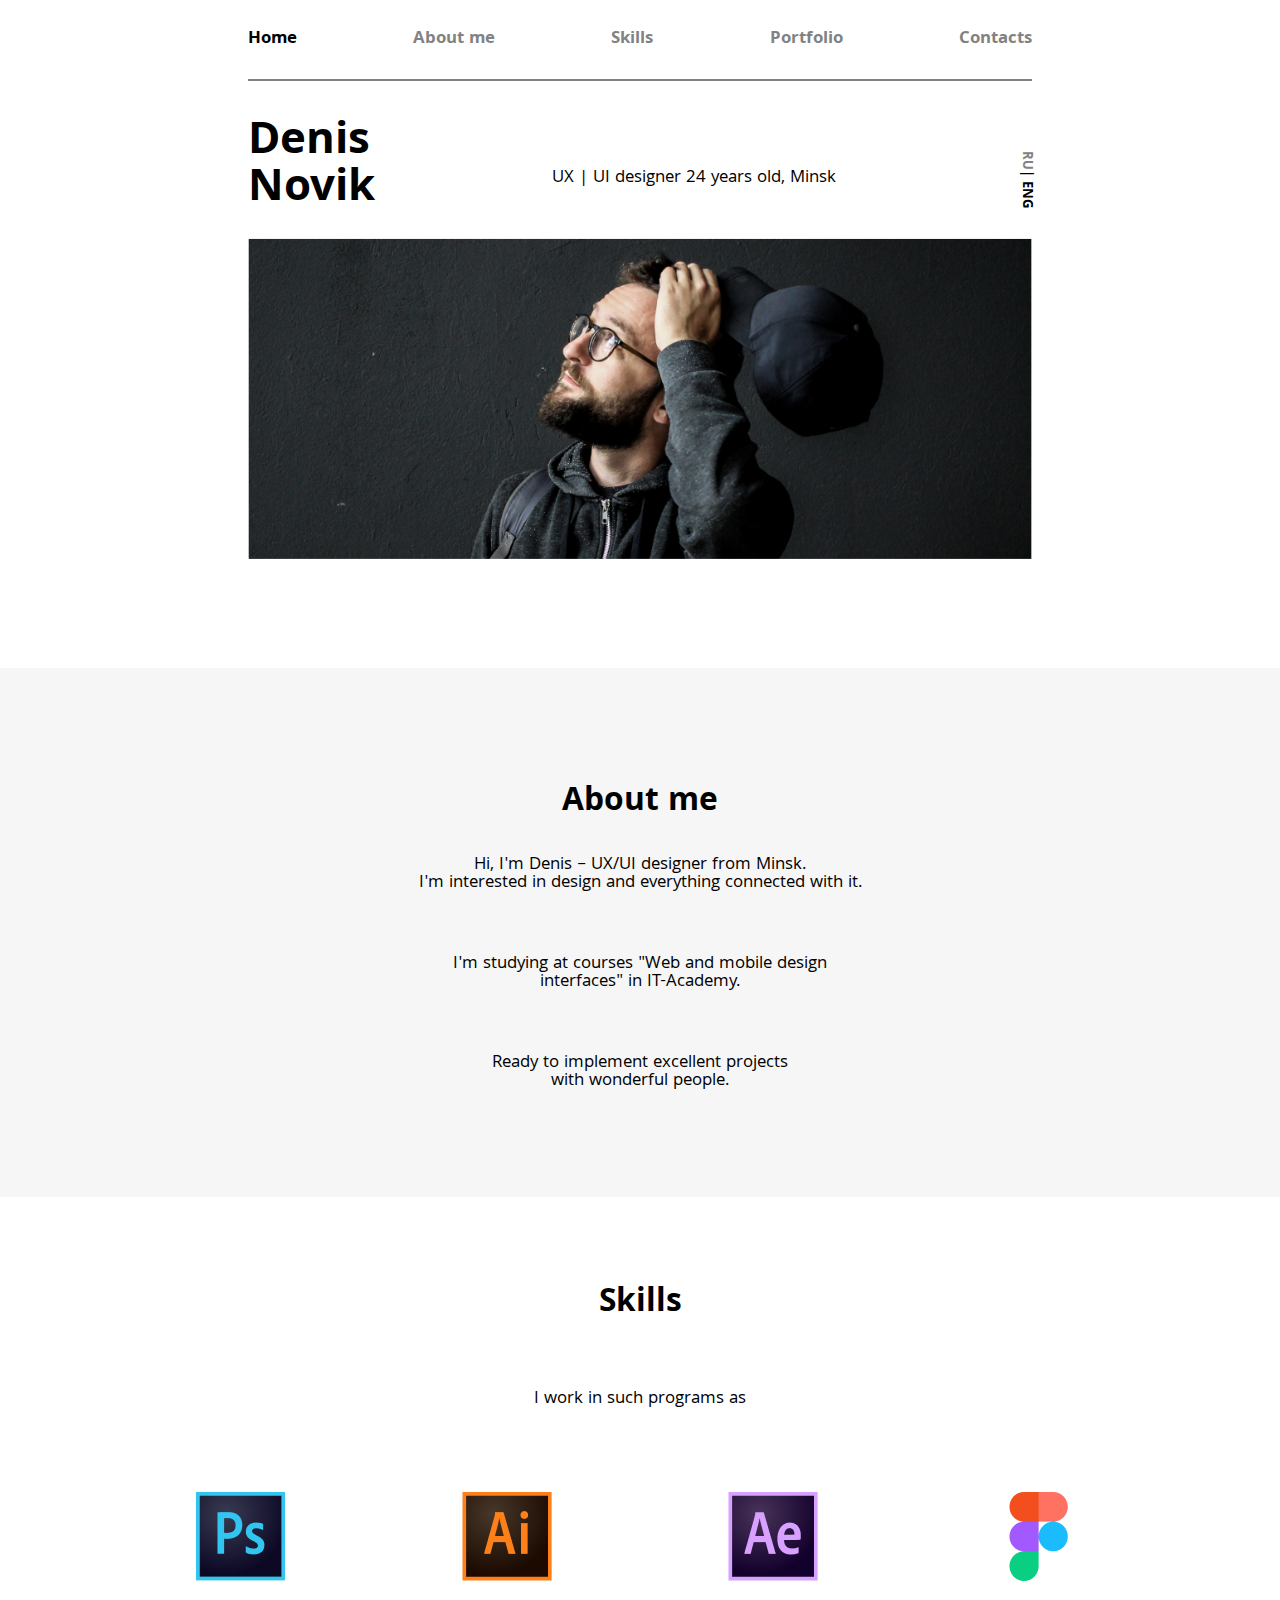
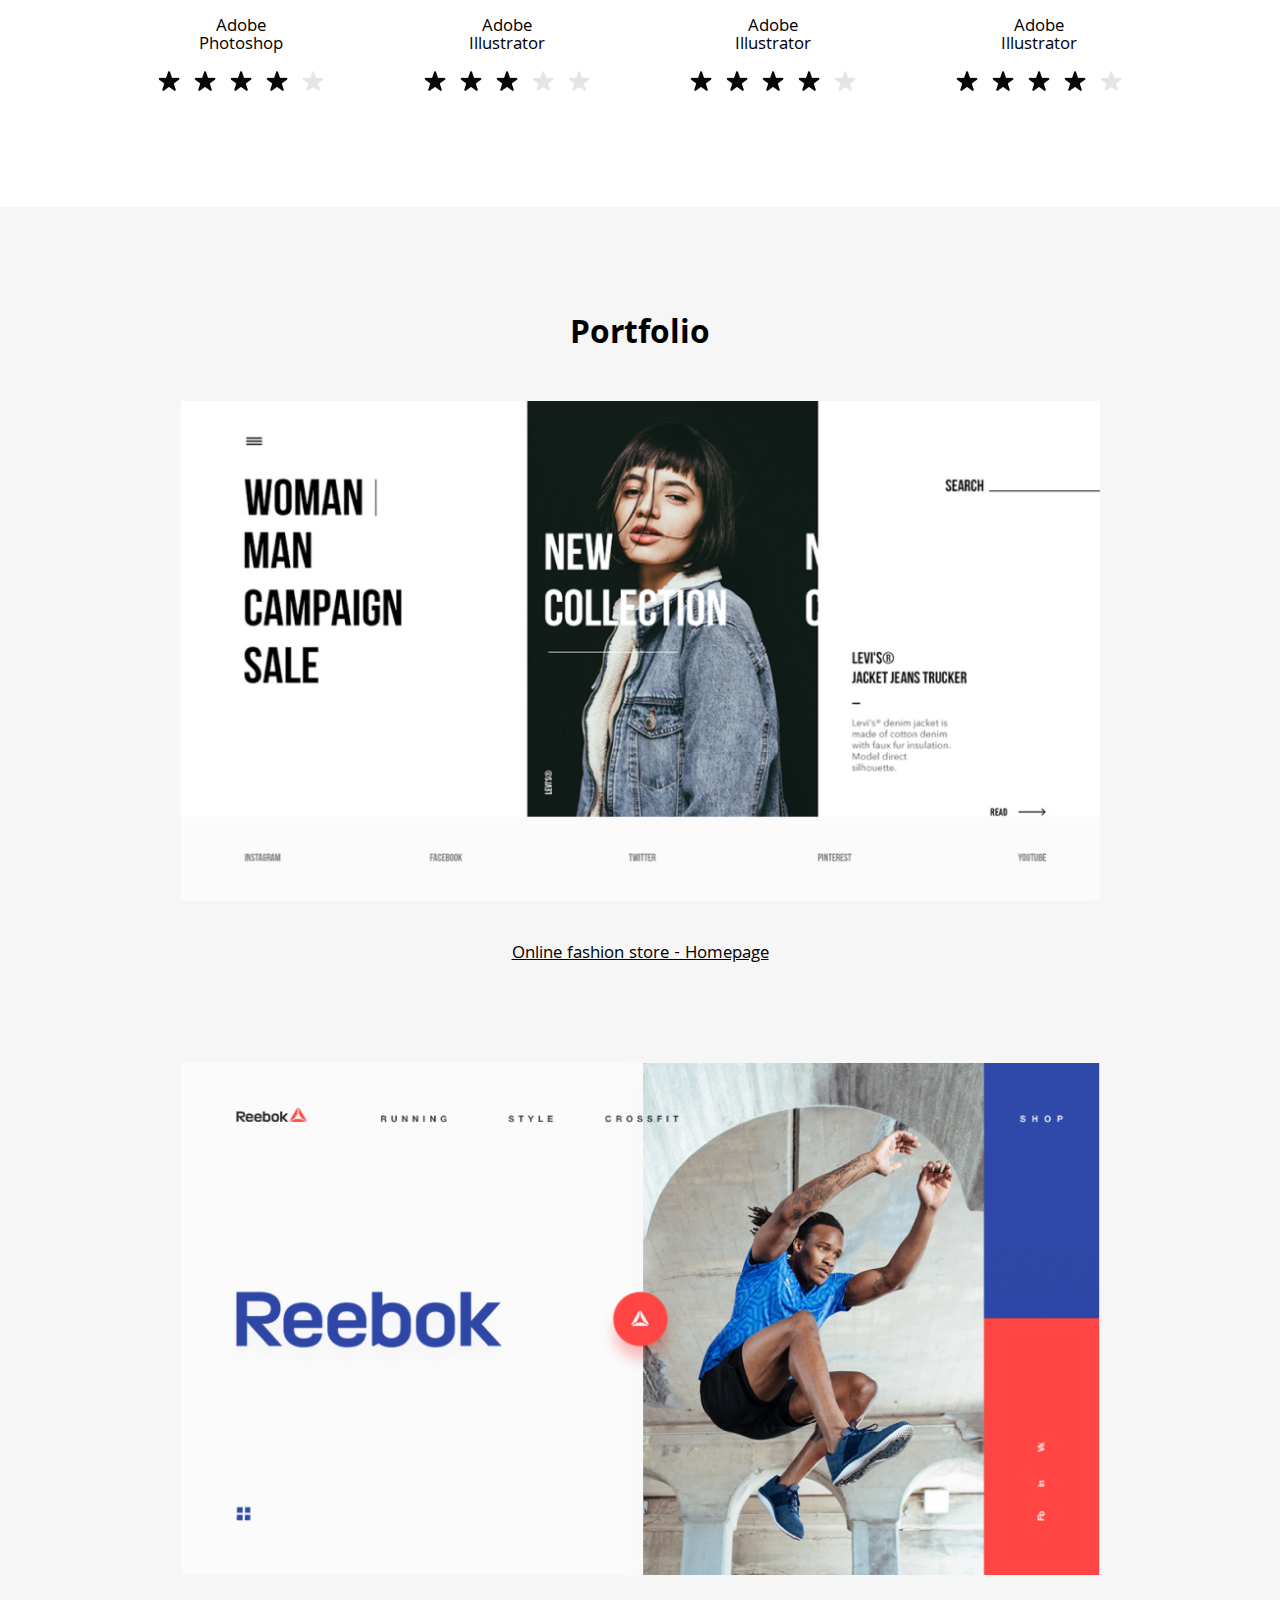
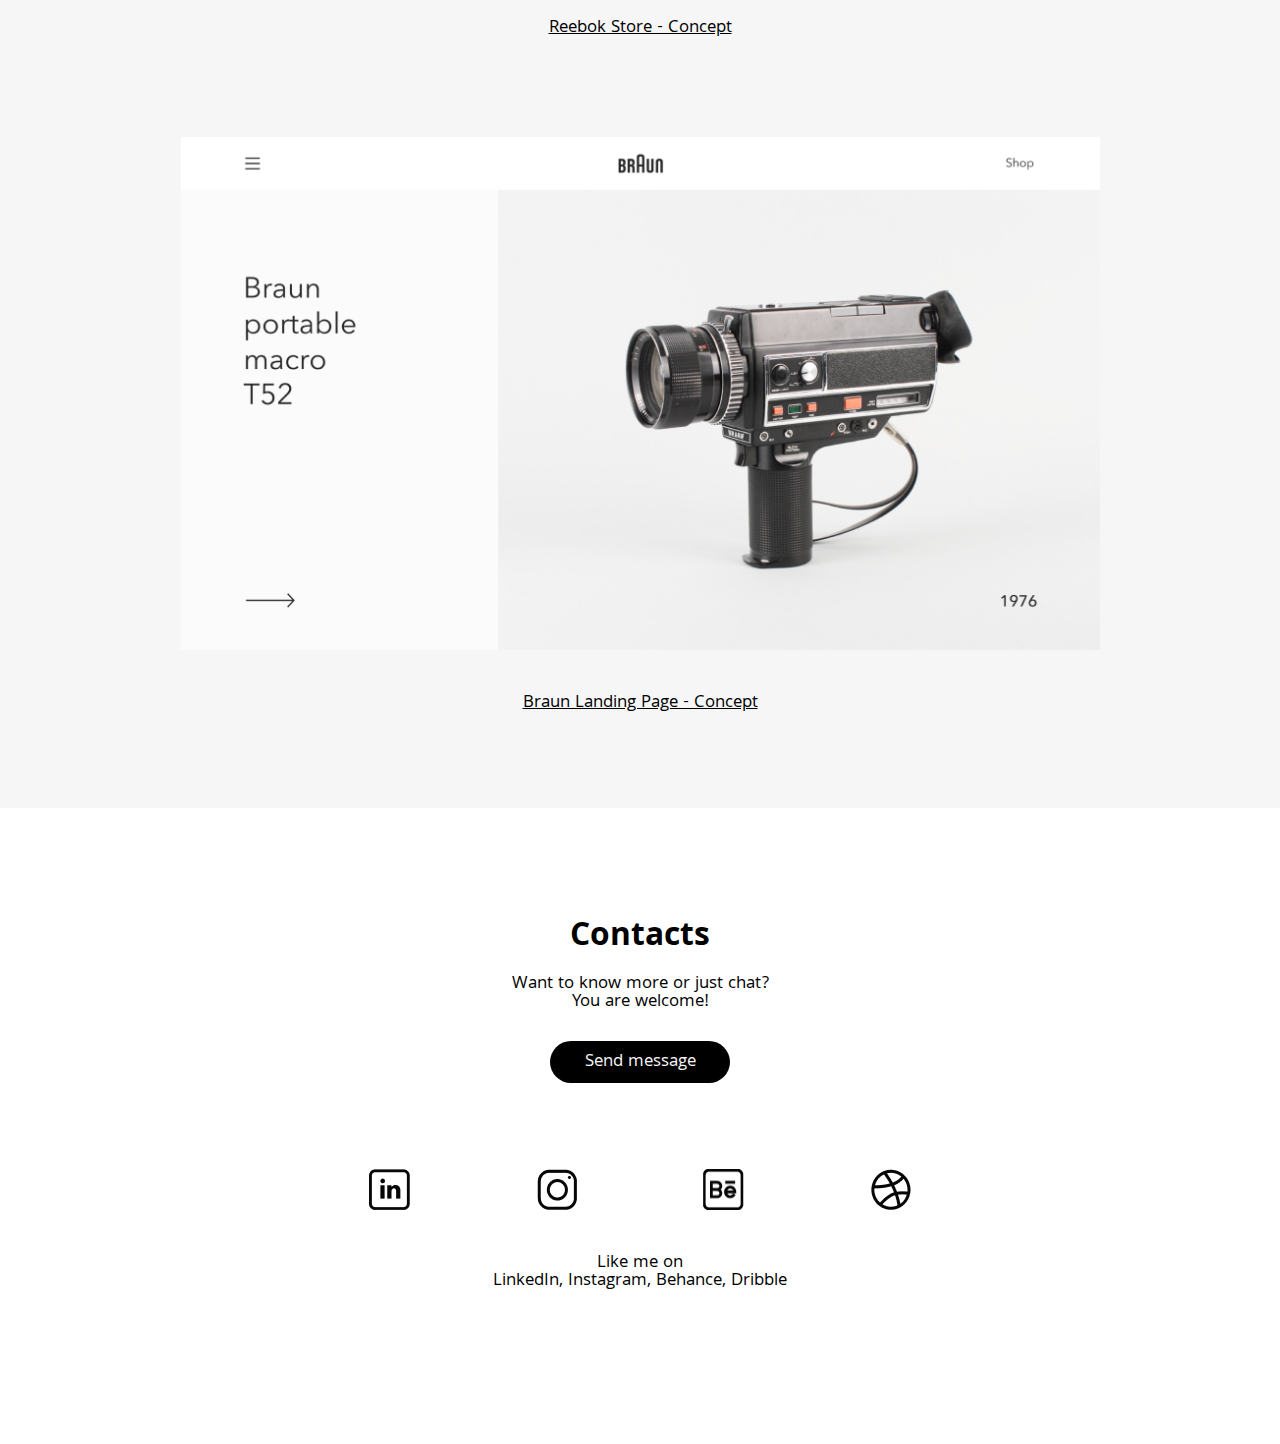
<file: index.html>
<!DOCTYPE html>
<html lang="en">
<head>
    <meta charset="UTF-8">
    <meta http-equiv="X-UA-Compatible" content="IE=edge">
    <meta name="viewport" content="width=device-width, initial-scale=1.0">
    <link rel="stylesheet" href="reset.css">
    <link rel="stylesheet" href="fonts.css">
    <link rel="stylesheet" href="fff.css">
    <title>Landing page</title>
</head>
<body>
    <div class="modalLayer"></div>
    <div class="metaCont">
    <div class="mainContainer">
     <div class="headerMobile">
     
        <img class="menuButton" src="./img/Menu.png" alt="">
     </div>
     <div class="menuMobile">
        <ul class="menu menuMobile__menu">
          <li><a href="#home">Home</a></li>
          <li><a href="#aboutMe">About me</a></li>
          <li><a href="#skills">Skills</a></li>
          <li><a href="#portfolio">Portfolio</a></li>
          <li><a href="#contacts">Contacts</a></li>
        </ul>
        <div class="cb-ltCont">
        <img class="closeButton" src="./img/close.png" alt="close">
        <p class="langToggle"> <a href="./indexRu.html">RU</a>| ENG</p>
      </div>
      </div>
    <a name="home"></a>
    <header>
        <ul class="menu">
            <li class="menuSection menuSection_active"><a href="#home">Home</a><p></p></li>
            <li class="menuSection"><p><a href="#aboutMe">About me</a></p></li>
            <li class="menuSection"><p><a href="#skills">Skills</a></p></li>
            <li class="menuSection"><p><a href="#portfolio">Portfolio</a></p></li>
            <li class="menuSection"><p><a href="#contacts">Contacts</a></p></li>
        </ul>
        <div class="separate-line"></div>
    </header>
    <main>
        <div class="home">
            <div class="info">
                <p class="name">Denis Novik</p>
                <p class="akkupation">UX | UI designer 24 years old, Minsk</p>
                <p class="lang-toggle"> <a href="./indexRu.html">RU</a>| ENG</p>
            </div>
            <img class="owner" src="./img/BSPP2266.png" width="100%" alt="pic">
            <a name="aboutMe"></a>
        </div>
        
        <div class="aboutMe">
            <h2 class="title">About me</h2>
            <div class="content">
            <p>Hi, I'm Denis – UX/UI designer from Minsk. <br>
            I'm interested in design and everything connected with it.</p>
            <p>I'm studying at courses "Web and mobile design <br>
            interfaces" in IT-Academy.</p>
            <p>Ready to implement excellent projects <br>
            with wonderful people.</p>
            </div>
        </div>
        <a name="skills"></a>
        <div class="skills">
           
            <div class="skills_content">
            <h2 class="title">Skills</h2>
                <p class="skills__text">I work in such programs as</p>
                <div class="skills_applications">
                <div class="af app">
                    <img class="app_img" src="./img/PS.png" alt="Adobe Photoshop">
                    <p class="app_title">Adobe<br>Photoshop</p>
                    <ul class="af_rate app_rate">
                        <li><img src="./img/Star.png" alt="star"></li>
                        <li><img src="./img/Star.png" alt="star"></li>
                        <li><img src="./img/Star.png" alt="star"></li>
                        <li><img src="./img/Star.png" alt="star"></li>
                        <li><img src="./img/Star_empty.png" alt="empty-star"></li>
                    </ul>
                </div>
                <div class="ai app">
                    <img class="app_img" src="./img/AI.png" alt="Adobe Illustrator">
                    <p class="app_title">Adobe<br>Illustrator</p>
                    <ul class="af_rate app_rate">
                        <li><img src="./img/Star.png" alt="star"></li>
                        <li><img src="./img/Star.png" alt="star"></li>
                        <li><img src="./img/Star.png" alt="star"></li>
                        <li><img src="./img/Star_empty.png" alt="empty-star"></li>
                        <li><img src="./img/Star_empty.png" alt="empty-star"></li>
                    </ul>
                </div>
                <div class="aa app">
                    <img class="app_img" src="./img/AE.png" alt="Adobe Illustrator">
                    <p class="app_title">Adobe<br>Illustrator</p>
                    <ul class="af_rate app_rate">
                        <li><img src="./img/Star.png" alt="star"></li>
                        <li><img src="./img/Star.png" alt="star"></li>
                        <li><img src="./img/Star.png" alt="star"></li>
                        <li><img src="./img/Star.png" alt="star"></li>
                        <li><img src="./img/Star_empty.png" alt="empty-star"></li>
                    </ul>
                </div>
                <div class="figma app">
                    <img class="app_img" src="./img/Figma.png" alt="Adobe Illustrator">
                    <p class="app_title">Adobe<br>Illustrator</p>
                    <ul class="af_rate app_rate">
                        <li><img src="./img/Star.png" alt="star"></li>
                        <li><img src="./img/Star.png" alt="star"></li>
                        <li><img src="./img/Star.png" alt="star"></li>
                        <li><img src="./img/Star.png" alt="star"></li>
                        <li><img src="./img/Star_empty.png" alt="empty-star"></li>
                    </ul>
                </div>
            </div>
            </div>
        </div>
        <a name="portfolio"></a>
        <div class="portfolio">
            <h2 class="title">Portfolio</h2>
            <div class="Online_fashion_store landExamp">
                <img class="landExamp_pic" src="./img/Online fashion store.png" alt="">
                <p class="landExamp_text">Online fashion store - Homepage</p>
            </div>
            <div class="Reebok_Store landExamp">
                <img class="landExamp_pic" src="./img/reebok_web.png" alt="">
                <p class="landExamp_text">Reebok Store - Concept</p>
            </div>
            <div class="Braun_Landing_Page landExamp">
                <img class="landExamp_pic" src="./img/Braun Landing Page - Concept.png" alt="">
                <p class="landExamp_text">Braun Landing Page - Concept</p>
            </div>
        </div>
        <div class="contacts">
            <a name="contacts"></a>
            <h2 class="title">Contacts</h2>
            <p>Want to know more or just chat?<br>You are welcome!</p>
            <button><p>Send message</p></button>
            <div class="social">
                <img src="./img/social/in.png" alt="">
                <img src="./img/social/inst.png" alt="">
                <img src="./img/social/be.png" alt="">
                <img src="./img/social/dr.png" alt="">
            </div>
            <p>Like me on<br>LinkedIn, Instagram, Behance, Dribble</p>
        </div>
    </div>
</div>
    </main>
    <footer></footer>
</body>
<script src="https://ajax.googleapis.com/ajax/libs/jquery/3.6.0/jquery.min.js"></script>
<script src="fff.js"></script>
</html>
</file>
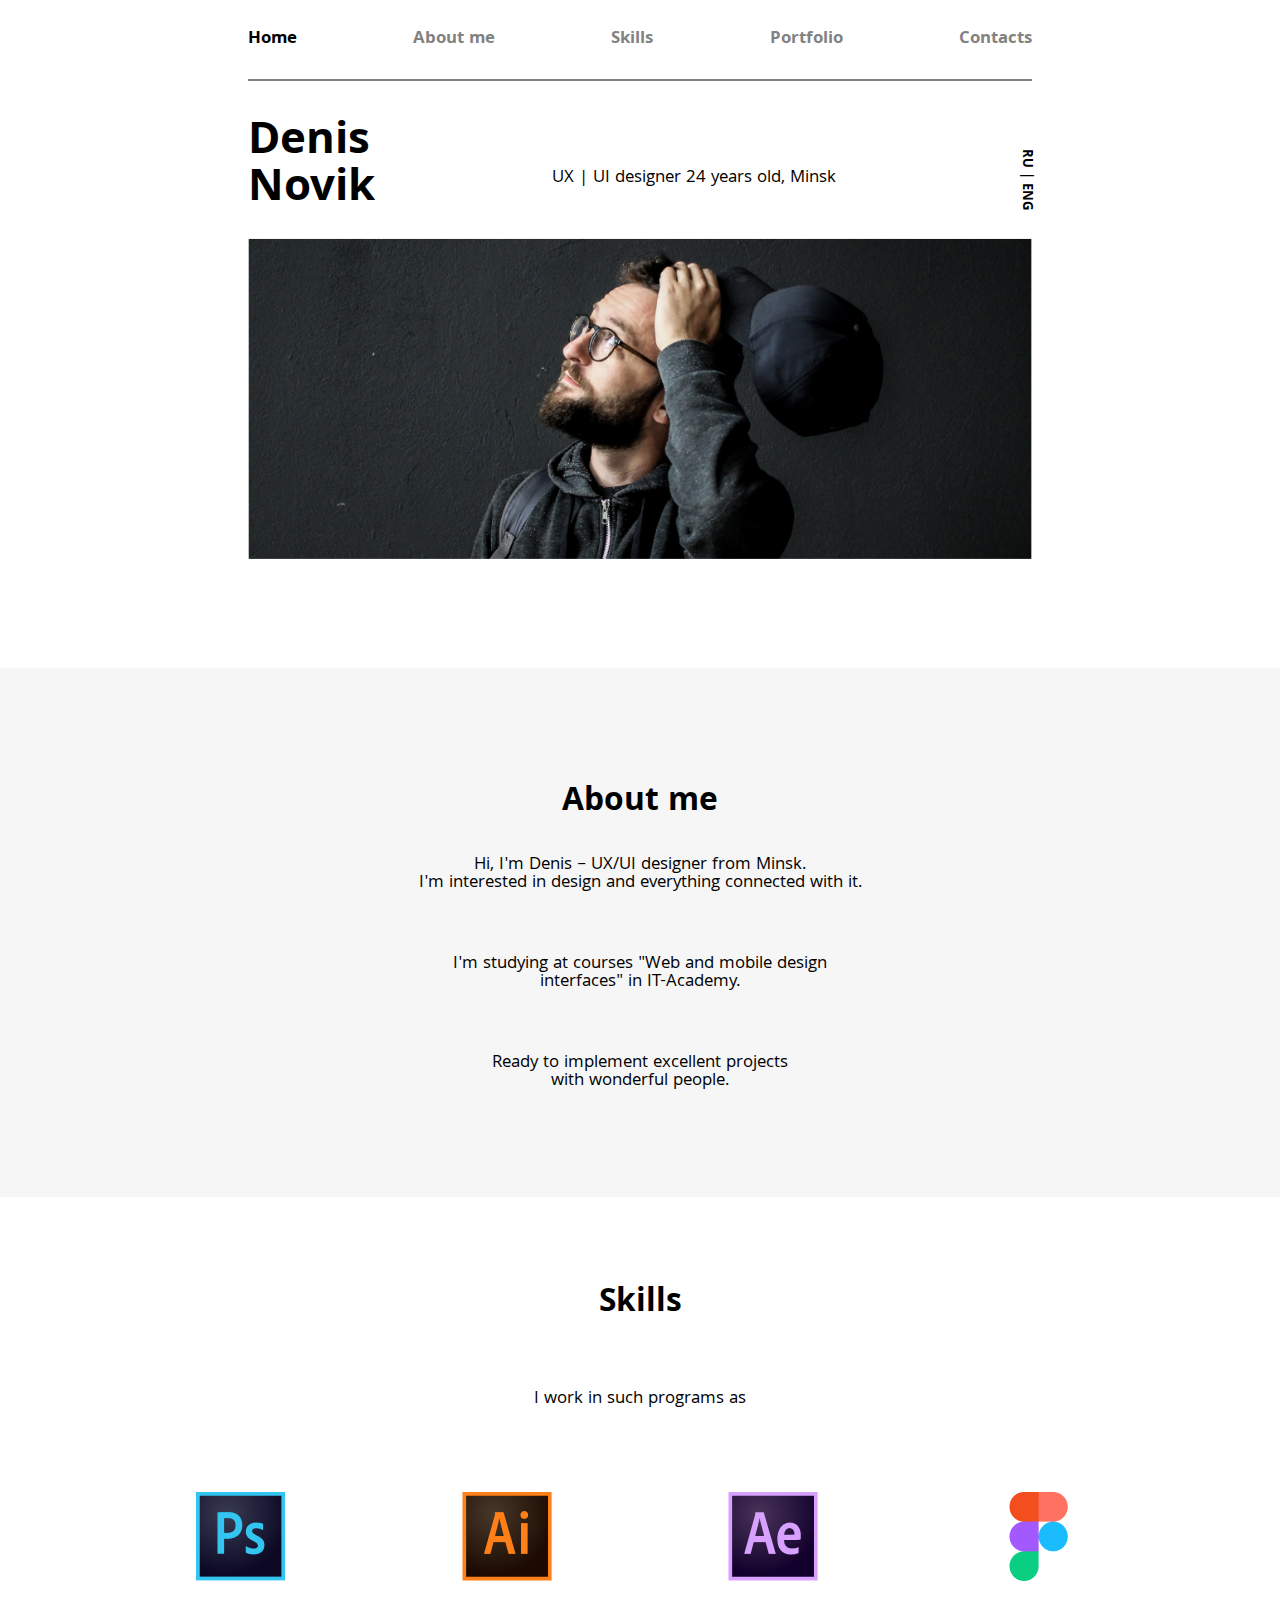
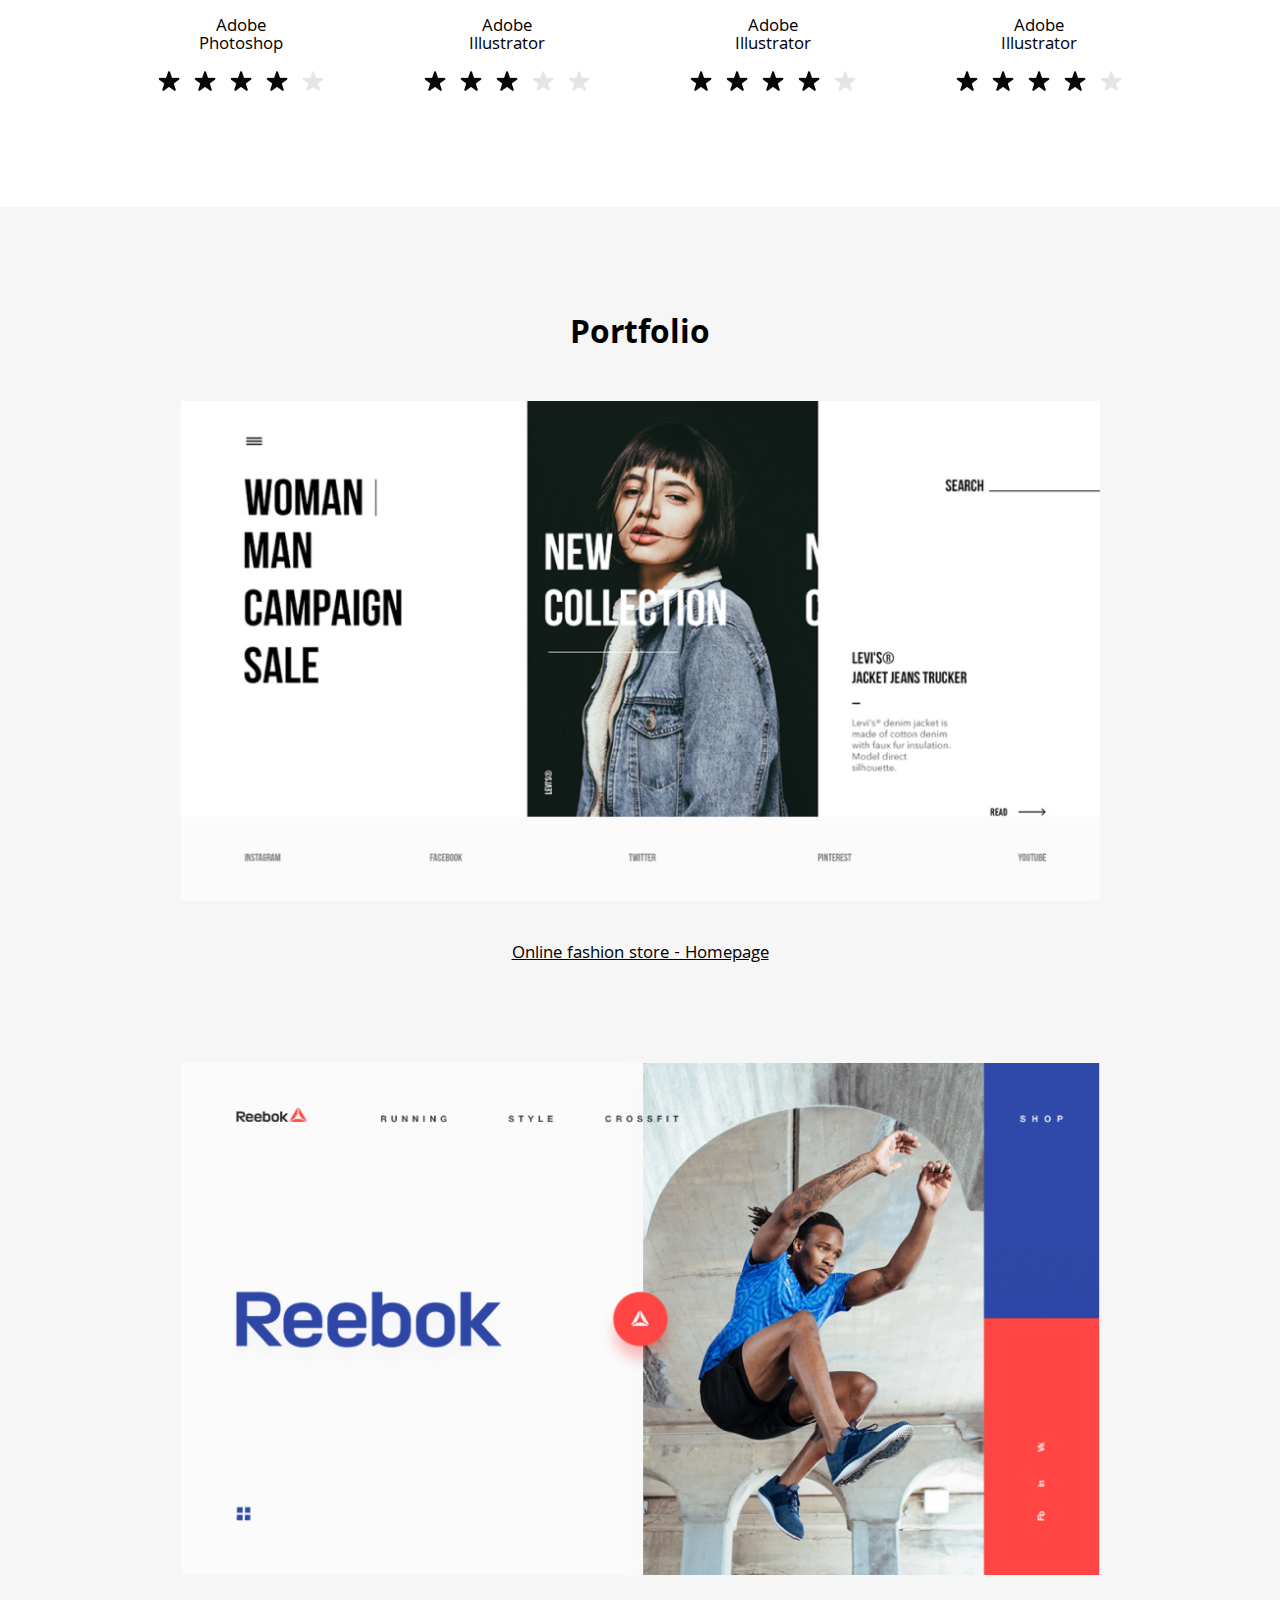
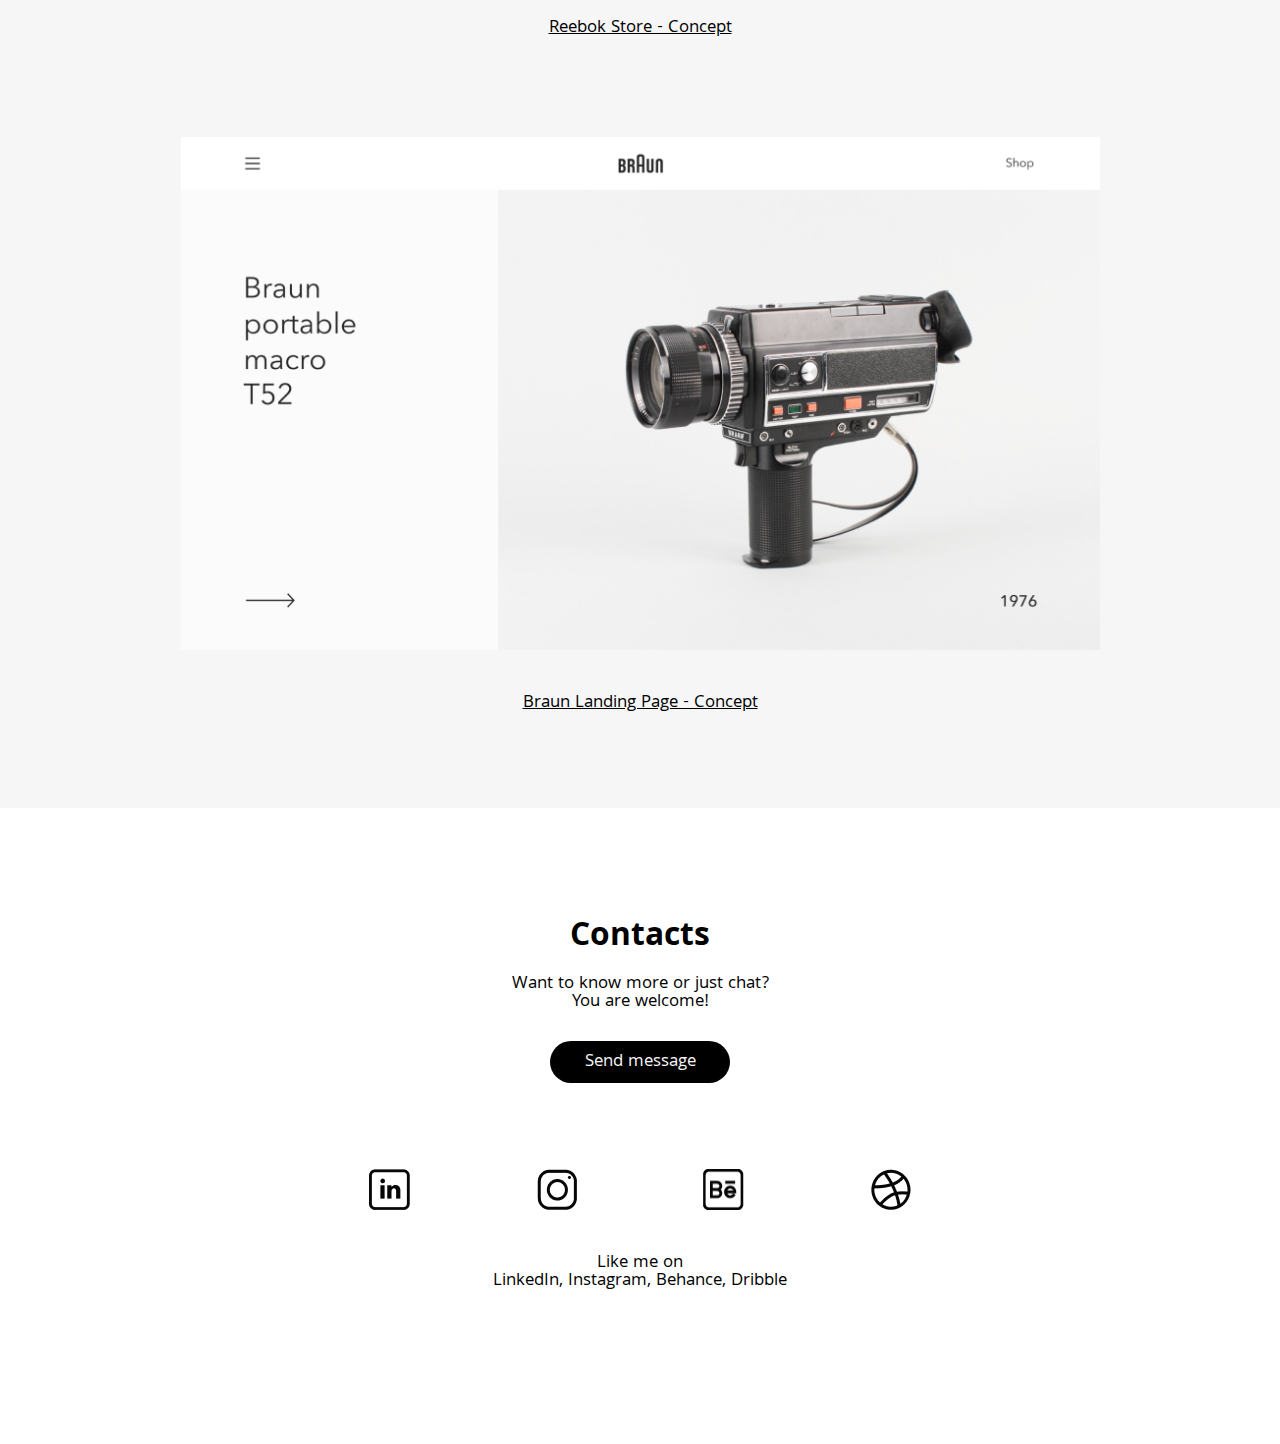
<file: fff.html>
<!DOCTYPE html>
<html lang="en">
<head>
    <meta charset="UTF-8">
    <meta http-equiv="X-UA-Compatible" content="IE=edge">
    <meta name="viewport" content="width=device-width, initial-scale=1.0">
    <link rel="stylesheet" href="reset.css">
    <link rel="stylesheet" href="fonts.css">
    <link rel="stylesheet" href="fff.css">
    <title>Landing page</title>
</head>
<body>
    <div class="modalLayer"></div>
    <div class="metaCont">
    <div class="mainContainer">
     <div class="headerMobile">
     
        <img class="menuButton" src="./img/Menu.png" alt="">
     </div>
     <div class="menuMobile">
        <ul class="menu menuMobile__menu">
          <li><a href="#home">Home</a></li>
          <li><a href="#aboutMe">About me</a></li>
          <li><a href="#skills">Skills</a></li>
          <li><a href="#portfolio">Portfolio</a></li>
          <li><a href="#contacts">Contacts</a></li>
        </ul>
        <div class="cb-ltCont">
        <img class="closeButton" src="./img/close.png" alt="close">
        <p class="langToggle">RU | ENG</p>
      </div>
      </div>
    <a name="home"></a>
    <header>
        <ul class="menu">
            <li class="menuSection menuSection_active"><a href="#home">Home</a><p></p></li>
            <li class="menuSection"><p><a href="#aboutMe">About me</a></p></li>
            <li class="menuSection"><p><a href="#skills">Skills</a></p></li>
            <li class="menuSection"><p><a href="#portfolio">Portfolio</a></p></li>
            <li class="menuSection"><p><a href="#contacts">Contacts</a></p></li>
        </ul>
        <div class="separate-line"></div>
    </header>
    <main>
        <div class="home">
            <div class="info">
                <p class="name">Denis Novik</p>
                <p class="akkupation">UX | UI designer 24 years old, Minsk</p>
                <p class="lang-toggle">RU | ENG</p>
            </div>
            <img class="owner" src="./img/BSPP2266.png" width="100%" alt="pic">
            <a name="aboutMe"></a>
        </div>
        
        <div class="aboutMe">
            <h2 class="title">About me</h2>
            <div class="content">
            <p>Hi, I'm Denis – UX/UI designer from Minsk. <br>
            I'm interested in design and everything connected with it.</p>
            <p>I'm studying at courses "Web and mobile design <br>
            interfaces" in IT-Academy.</p>
            <p>Ready to implement excellent projects <br>
            with wonderful people.</p>
            </div>
        </div>
        <a name="skills"></a>
        <div class="skills">
           
            <div class="skills_content">
            <h2 class="title">Skills</h2>
                <p class="skills__text">I work in such programs as</p>
                <div class="skills_applications">
                <div class="af app">
                    <img class="app_img" src="./img/PS.png" alt="Adobe Photoshop">
                    <p class="app_title">Adobe<br>Photoshop</p>
                    <ul class="af_rate app_rate">
                        <li><img src="/img/Star.png" alt="star"></li>
                        <li><img src="/img/Star.png" alt="star"></li>
                        <li><img src="/img/Star.png" alt="star"></li>
                        <li><img src="/img/Star.png" alt="star"></li>
                        <li><img src="/img/Star_empty.png" alt="empty-star"></li>
                    </ul>
                </div>
                <div class="ai app">
                    <img class="app_img" src="./img/AI.png" alt="Adobe Illustrator">
                    <p class="app_title">Adobe<br>Illustrator</p>
                    <ul class="af_rate app_rate">
                        <li><img src="/img/Star.png" alt="star"></li>
                        <li><img src="/img/Star.png" alt="star"></li>
                        <li><img src="/img/Star.png" alt="star"></li>
                        <li><img src="/img/Star_empty.png" alt="empty-star"></li>
                        <li><img src="/img/Star_empty.png" alt="empty-star"></li>
                    </ul>
                </div>
                <div class="aa app">
                    <img class="app_img" src="./img/AE.png" alt="Adobe Illustrator">
                    <p class="app_title">Adobe<br>Illustrator</p>
                    <ul class="af_rate app_rate">
                        <li><img src="/img/Star.png" alt="star"></li>
                        <li><img src="/img/Star.png" alt="star"></li>
                        <li><img src="/img/Star.png" alt="star"></li>
                        <li><img src="/img/Star.png" alt="star"></li>
                        <li><img src="/img/Star_empty.png" alt="empty-star"></li>
                    </ul>
                </div>
                <div class="figma app">
                    <img class="app_img" src="./img/Figma.png" alt="Adobe Illustrator">
                    <p class="app_title">Adobe<br>Illustrator</p>
                    <ul class="af_rate app_rate">
                        <li><img src="/img/Star.png" alt="star"></li>
                        <li><img src="/img/Star.png" alt="star"></li>
                        <li><img src="/img/Star.png" alt="star"></li>
                        <li><img src="/img/Star.png" alt="star"></li>
                        <li><img src="/img/Star_empty.png" alt="empty-star"></li>
                    </ul>
                </div>
            </div>
            </div>
        </div>
        <a name="portfolio"></a>
        <div class="portfolio">
            <h2 class="title">Portfolio</h2>
            <div class="Online_fashion_store landExamp">
                <img class="landExamp_pic" src="./img/Online fashion store.png" alt="">
                <p class="landExamp_text">Online fashion store - Homepage</p>
            </div>
            <div class="Reebok_Store landExamp">
                <img class="landExamp_pic" src="./img/reebok_web.png" alt="">
                <p class="landExamp_text">Reebok Store - Concept</p>
            </div>
            <div class="Braun_Landing_Page landExamp">
                <img class="landExamp_pic" src="./img/Braun Landing Page - Concept.png" alt="">
                <p class="landExamp_text">Braun Landing Page - Concept</p>
            </div>
        </div>
        <div class="contacts">
            <a name="contacts"></a>
            <h2 class="title">Contacts</h2>
            <p>Want to know more or just chat?<br>You are welcome!</p>
            <button><p>Send message</p></button>
            <div class="social">
                <img src="./img/social/in.png" alt="">
                <img src="./img/social/inst.png" alt="">
                <img src="./img/social/be.png" alt="">
                <img src="./img/social/dr.png" alt="">
            </div>
            <p>Like me on<br>LinkedIn, Instagram, Behance, Dribble</p>
        </div>
    </div>
</div>
    </main>
    <footer></footer>
</body>
<script src="https://ajax.googleapis.com/ajax/libs/jquery/3.6.0/jquery.min.js"></script>
<script src="fff.js"></script>
</html>
</file>
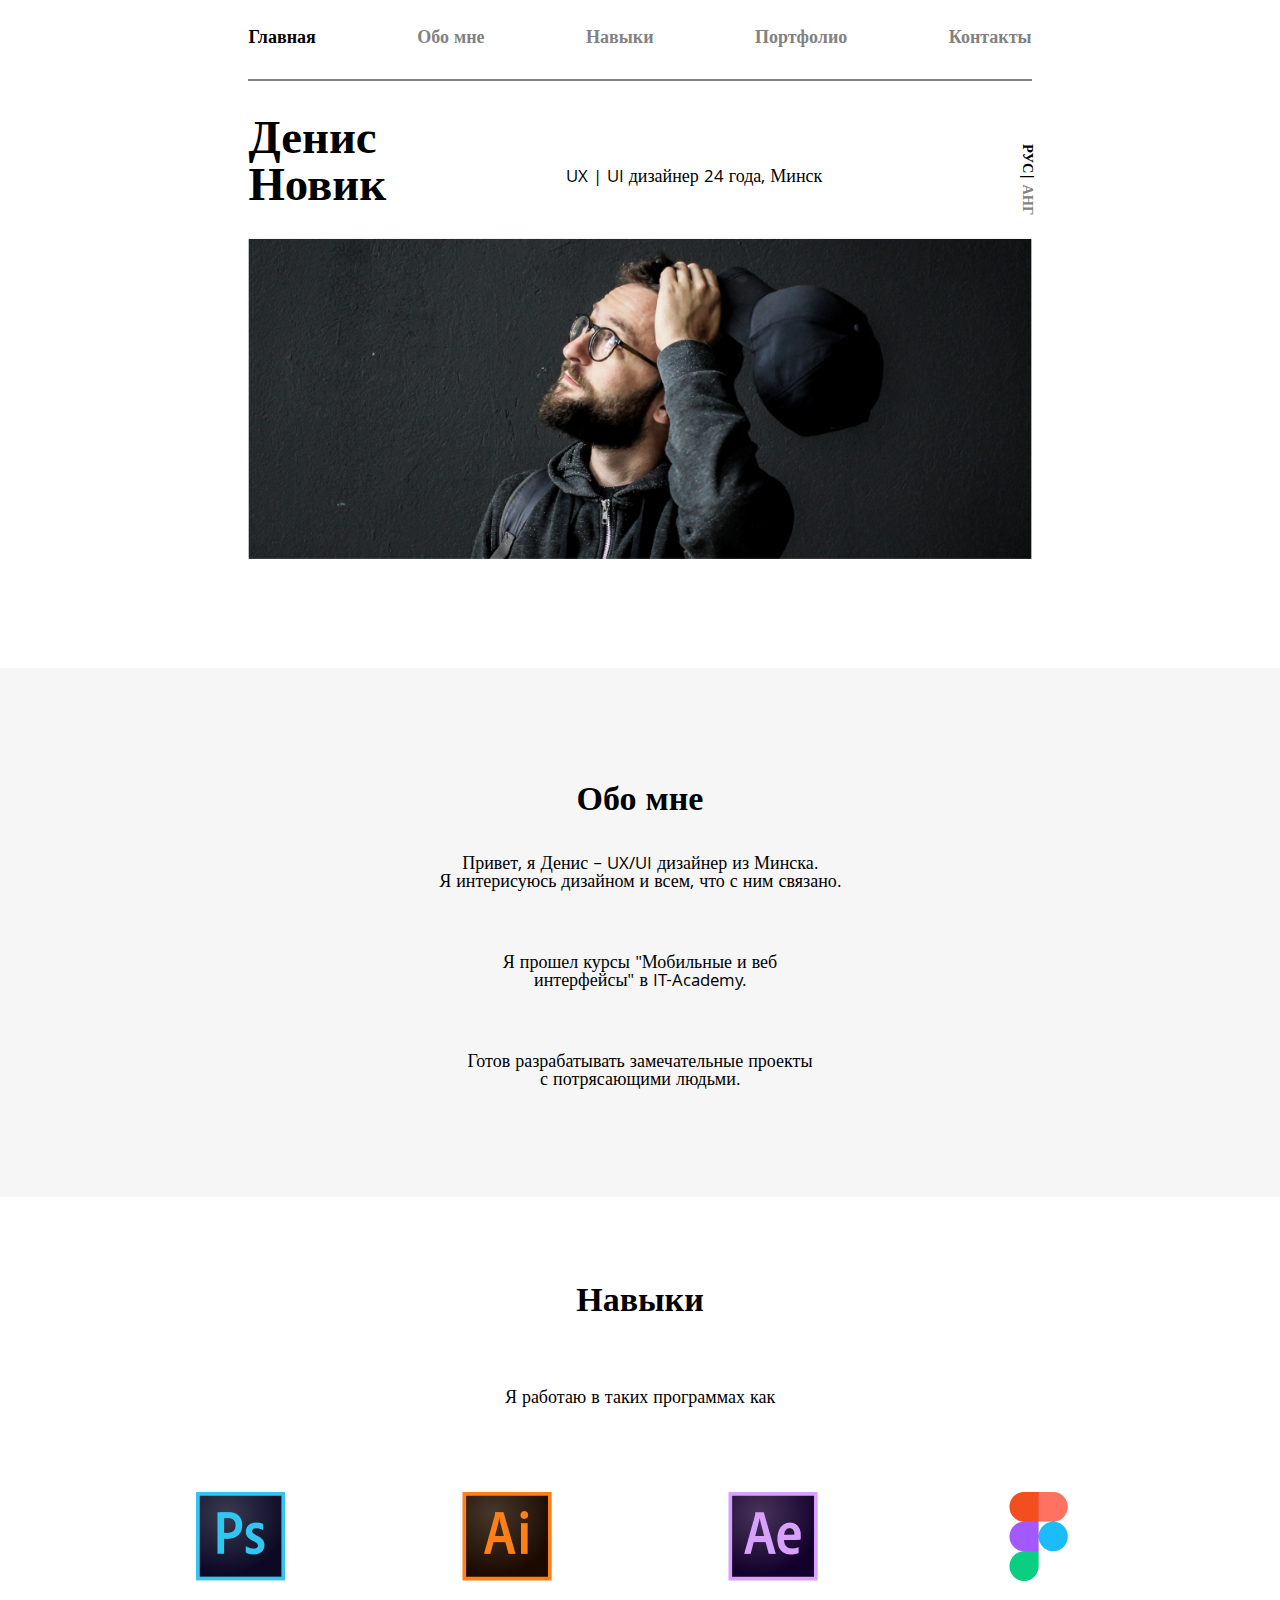
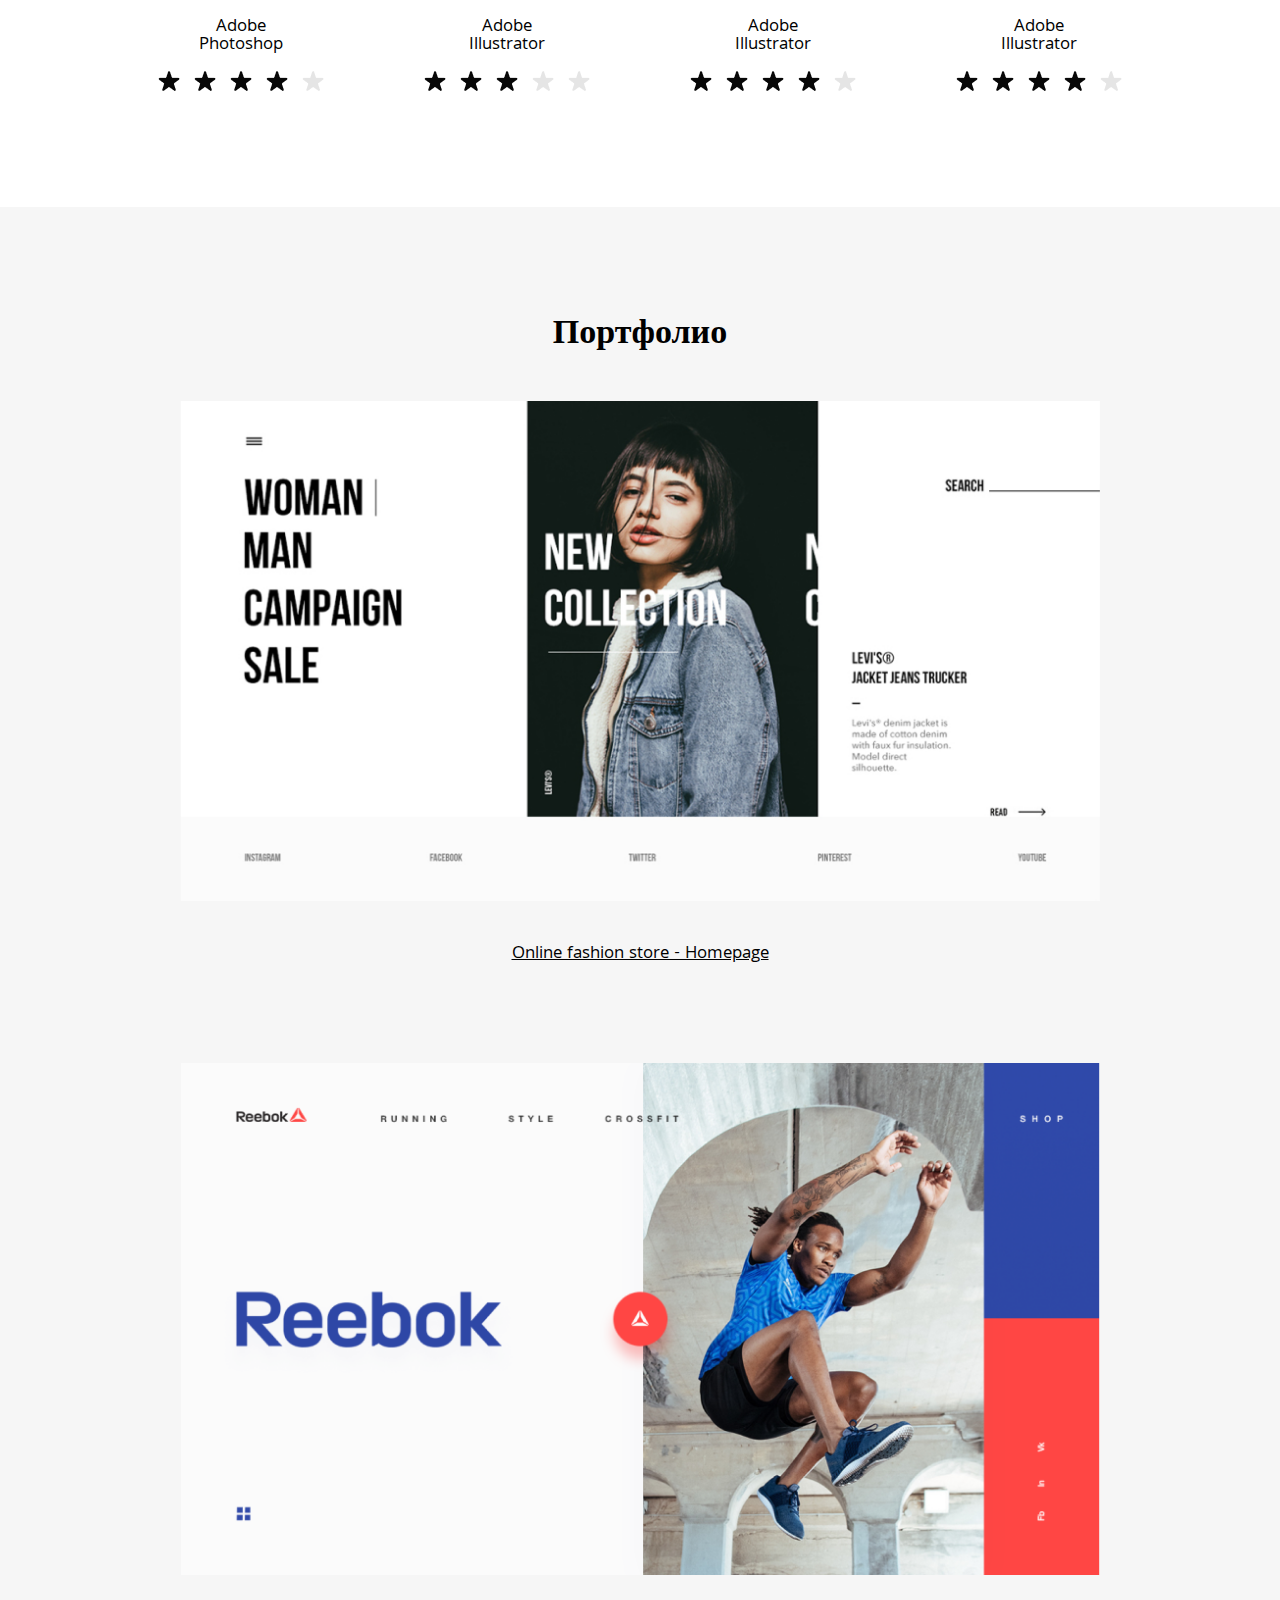
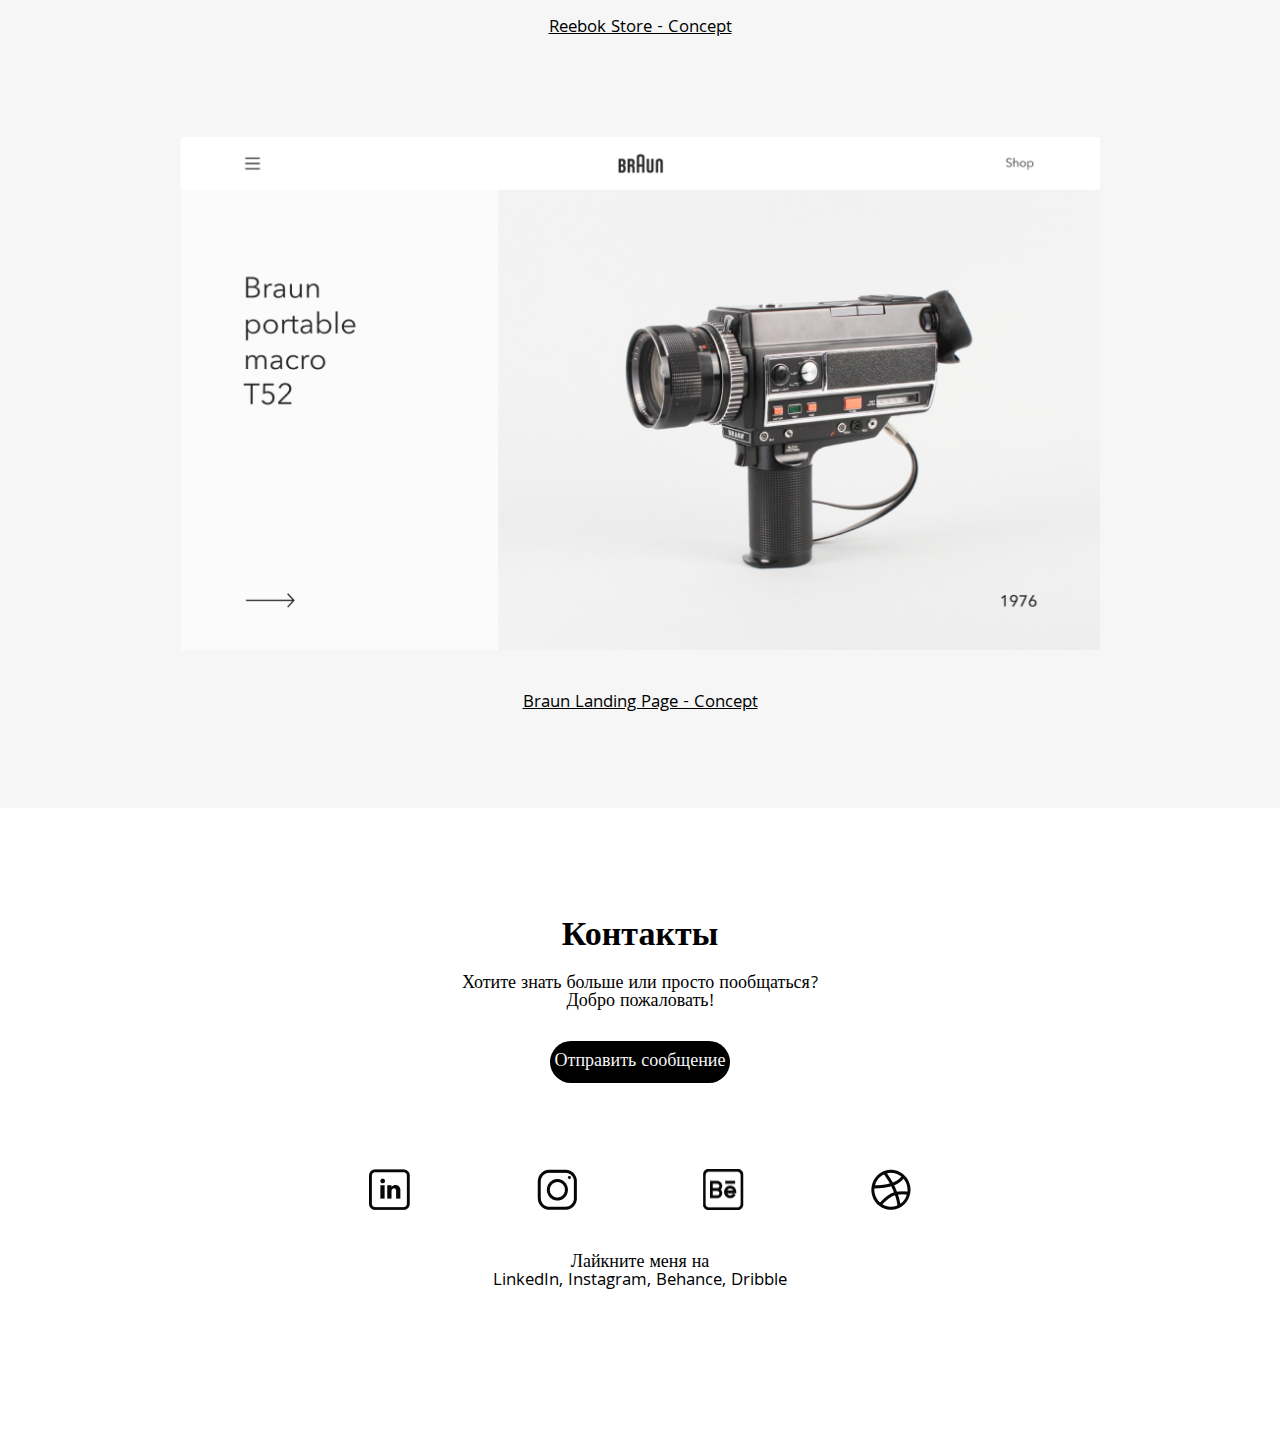
<file: indexRu.html>
<!DOCTYPE html>
<html lang="ru">
<head>
    <meta charset="UTF-8">
    <meta http-equiv="X-UA-Compatible" content="IE=edge">
    <meta name="viewport" content="width=device-width, initial-scale=1.0">
    <link rel="stylesheet" href="reset.css">
    <link rel="stylesheet" href="fonts.css">
    <link rel="stylesheet" href="fff.css">
    <title>Landing page</title>
</head>
<body>
    <div class="modalLayer"></div>
    <div class="metaCont">
    <div class="mainContainer">
     <div class="headerMobile">
     
        <img class="menuButton" src="./img/Menu.png" alt="">
     </div>
     <div class="menuMobile">
        <ul class="menu menuMobile__menu">
          <li><a href="#home">Главная</a></li>
          <li><a href="#aboutMe">Обо мне</a></li>
          <li><a href="#skills">Навыки</a></li>
          <li><a href="#portfolio">Портфолио</a></li>
          <li><a href="#contacts">Контакты</a></li>
        </ul>
        <div class="cb-ltCont">
        <img class="closeButton" src="./img/close.png" alt="close">
        <p class="langToggle"> РУС| <a href="/index.html">АНГ</a></p>
      </div>
      </div>
    <a name="home"></a>
    <header>
        <ul class="menu">
            <li class="menuSection menuSection_active"><a href="#home">Главная</a><p></p></li>
            <li class="menuSection"><p><a href="#aboutMe">Обо мне</a></p></li>
            <li class="menuSection"><p><a href="#skills">Навыки</a></p></li>
            <li class="menuSection"><p><a href="#portfolio">Портфолио</a></p></li>
            <li class="menuSection"><p><a href="#contacts">Контакты</a></p></li>
        </ul>
        <div class="separate-line"></div>
    </header>
    <main>
        <div class="home">
            <div class="info">
                <p class="name">Денис Новик</p>
                <p class="akkupation">UX | UI дизайнер 24 года, Минск</p>
                <p class="lang-toggle"> РУС| <a href="./index.html">АНГ</a></p>
            </div>
            <img class="owner" src="./img/BSPP2266.png" width="100%" alt="pic">
            <a name="aboutMe"></a>
        </div>
        
        <div class="aboutMe">
            <h2 class="title">Обо мне</h2>
            <div class="content">
            <p>Привет, я Денис – UX/UI дизайнер из Минска. <br>
            Я интерисуюсь дизайном и всем, что с ним связано.</p>
            <p>Я прошел курсы "Мобильные и веб <br>
            интерфейсы" в IT-Academy.</p>
            <p>Готов разрабатывать замечательные проекты <br>
            с потрясающими людьми.</p>
            </div>
        </div>
        <a name="skills"></a>
        <div class="skills">
           
            <div class="skills_content">
            <h2 class="title">Навыки</h2>
                <p class="skills__text">Я работаю в таких программах как</p>
                <div class="skills_applications">
                <div class="af app">
                    <img class="app_img" src="./img/PS.png" alt="Adobe Photoshop">
                    <p class="app_title">Adobe<br>Photoshop</p>
                    <ul class="af_rate app_rate">
                        <li><img src="./img/Star.png" alt="star"></li>
                        <li><img src="./img/Star.png" alt="star"></li>
                        <li><img src="./img/Star.png" alt="star"></li>
                        <li><img src="./img/Star.png" alt="star"></li>
                        <li><img src="./img/Star_empty.png" alt="empty-star"></li>
                    </ul>
                </div>
                <div class="ai app">
                    <img class="app_img" src="./img/AI.png" alt="Adobe Illustrator">
                    <p class="app_title">Adobe<br>Illustrator</p>
                    <ul class="af_rate app_rate">
                        <li><img src="./img/Star.png" alt="star"></li>
                        <li><img src="./img/Star.png" alt="star"></li>
                        <li><img src="./img/Star.png" alt="star"></li>
                        <li><img src="./img/Star_empty.png" alt="empty-star"></li>
                        <li><img src="./img/Star_empty.png" alt="empty-star"></li>
                    </ul>
                </div>
                <div class="aa app">
                    <img class="app_img" src="./img/AE.png" alt="Adobe Illustrator">
                    <p class="app_title">Adobe<br>Illustrator</p>
                    <ul class="af_rate app_rate">
                        <li><img src="./img/Star.png" alt="star"></li>
                        <li><img src="./img/Star.png" alt="star"></li>
                        <li><img src="./img/Star.png" alt="star"></li>
                        <li><img src="./img/Star.png" alt="star"></li>
                        <li><img src="./img/Star_empty.png" alt="empty-star"></li>
                    </ul>
                </div>
                <div class="figma app">
                    <img class="app_img" src="./img/Figma.png" alt="Adobe Illustrator">
                    <p class="app_title">Adobe<br>Illustrator</p>
                    <ul class="af_rate app_rate">
                        <li><img src="./img/Star.png" alt="star"></li>
                        <li><img src="./img/Star.png" alt="star"></li>
                        <li><img src="./img/Star.png" alt="star"></li>
                        <li><img src="./img/Star.png" alt="star"></li>
                        <li><img src="./img/Star_empty.png" alt="empty-star"></li>
                      </ul>
                    </div>
                </div>
                </div>
            </div>
            <a name="portfolio"></a>
            <div class="portfolio">
                <h2 class="title">Портфолио</h2>
                <div class="Online_fashion_store landExamp">
                    <img class="landExamp_pic" src="./img/Online fashion store.png" alt="">
                    <p class="landExamp_text">Online fashion store - Homepage</p>
                </div>
                <div class="Reebok_Store landExamp">
                    <img class="landExamp_pic" src="./img/reebok_web.png" alt="">
                    <p class="landExamp_text">Reebok Store - Concept</p>
                </div>
                <div class="Braun_Landing_Page landExamp">
                    <img class="landExamp_pic" src="./img/Braun Landing Page - Concept.png" alt="">
                    <p class="landExamp_text">Braun Landing Page - Concept</p>
                </div>
            </div>
            <div class="contacts">
                <a name="contacts"></a>
                <h2 class="title">Контакты</h2>
                <p>Хотите знать больше или просто пообщаться?<br>Добро пожаловать!</p>
                <button><p>Отправить сообщение</p></button>
                <div class="social">
                    <img src="./img/social/in.png" alt="">
                    <img src="./img/social/inst.png" alt="">
                    <img src="./img/social/be.png" alt="">
                    <img src="./img/social/dr.png" alt="">
                </div>
                <p>Лайкните меня на<br>LinkedIn, Instagram, Behance, Dribble</p>
            </div>
        </div>
    </div>
        </main>
        <footer></footer>
    </body>
    <script src="https://ajax.googleapis.com/ajax/libs/jquery/3.6.0/jquery.min.js"></script>
    <script src="fff.js"></script>
    </html>
</file>
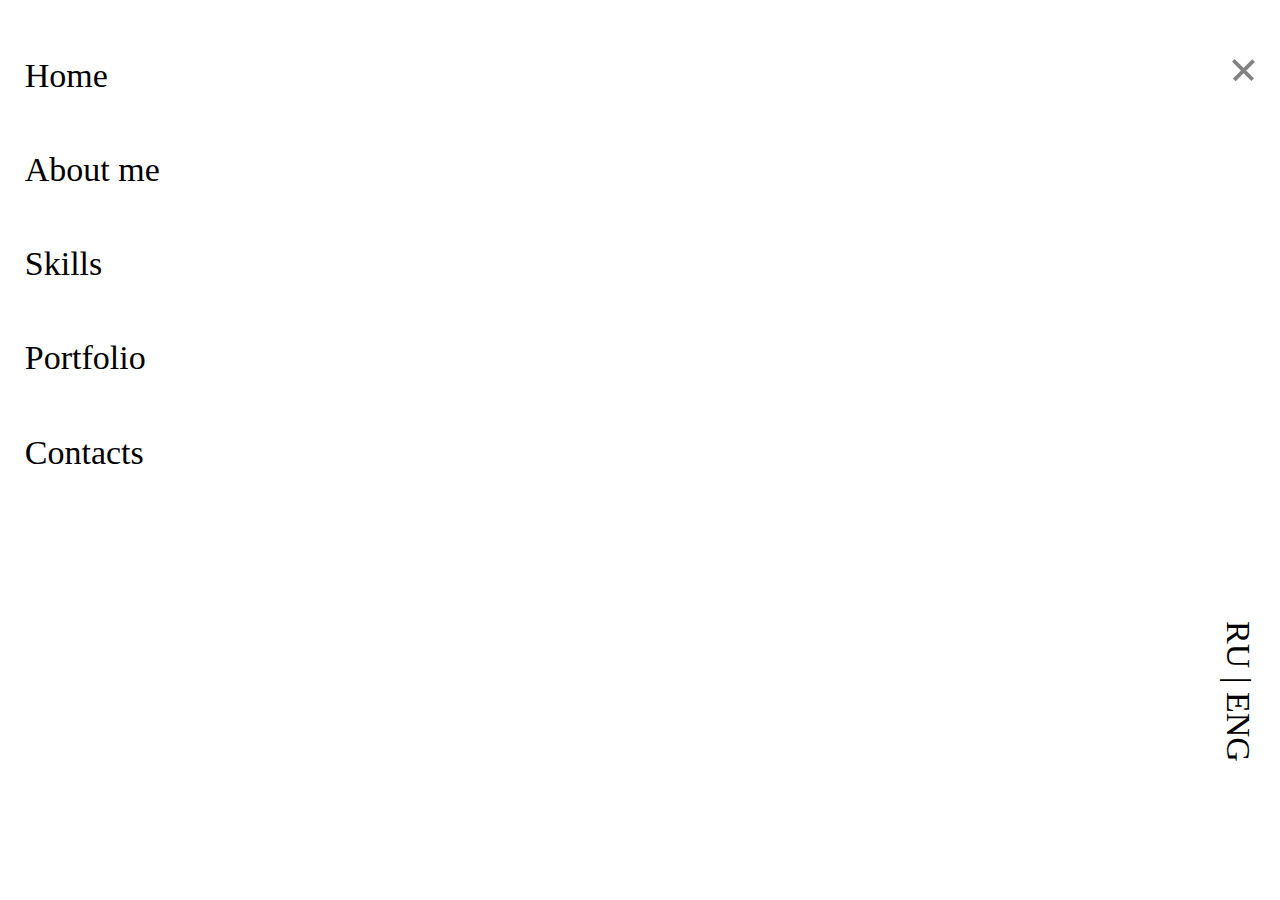
<file: menuMobile.html>
<!DOCTYPE html>
<html lang="en">
<head>
  <meta charset="UTF-8">
  <meta http-equiv="X-UA-Compatible" content="IE=edge">
  <meta name="viewport" content="width=device-width, initial-scale=1.0">
  <link rel="stylesheet" href="./reset.css">
  <link rel="stylesheet" href="./menuMobile.css">
  <title>Document</title>
</head>
<body>
  <div class="menuMobile">
  <ul class="menu">
    <li>Home</li>
    <li>About me</li>
    <li>Skills</li>
    <li>Portfolio</li>
    <li>Contacts</li>
  </ul>
  <div class="cb-ltCont">
  <img class="closeButton" src="./img/close.png" alt="close">
  <p class="langToggle">RU | ENG</p>
</div>
</div>
</body>
</html>
</file>
<file: fonts.css>
/* khula-regular - latin */
@font-face {
  font-family: 'Khula';
  font-style: normal;
  font-weight: 400;
  src: url('./fonts/khula-v7-latin/khula-v7-latin-regular.eot'); /* IE9 Compat Modes */
  src: local(''),
       url('./fonts/khula-v7-latin/khula-v7-latin-regular.eot?#iefix') format('embedded-opentype'), /* IE6-IE8 */
       url('./fonts/khula-v7-latin/khula-v7-latin-regular.woff2') format('woff2'), /* Super Modern Browsers */
       url('./fonts/khula-v7-latin/khula-v7-latin-regular.woff') format('woff'), /* Modern Browsers */
       url('./fonts/khula-v7-latin/khula-v7-latin-regular.ttf') format('truetype'), /* Safari, Android, iOS */
       url('./fonts/khula-v7-latin/khula-v7-latin-regular.svg#Khula') format('svg'); /* Legacy iOS */
}
/* khula-700 - latin */
@font-face {
  font-family: 'Khula';
  font-style: normal;
  font-weight: 700;
  src: url('./fonts/khula-v7-latin/khula-v7-latin-700.eot'); /* IE9 Compat Modes */
  src: local(''),
       url('./fonts/khula-v7-latin/khula-v7-latin-700.eot?#iefix') format('embedded-opentype'), /* IE6-IE8 */
       url('./fonts/khula-v7-latin/khula-v7-latin-700.woff2') format('woff2'), /* Super Modern Browsers */
       url('./fonts/khula-v7-latin/khula-v7-latin-700.woff') format('woff'), /* Modern Browsers */
       url('./fonts/khula-v7-latin/khula-v7-latin-700.ttf') format('truetype'), /* Safari, Android, iOS */
       url('./fonts/khula-v7-latin/khula-v7-latin-700.svg#Khula') format('svg'); /* Legacy iOS */
}
</file>
<file: fff.css>
@charset "UTF-8";
.app {
  min-width: 9.2rem;
  height: 11.4rem;
  display: -webkit-box;
  display: -ms-flexbox;
  display: flex;
  -webkit-box-orient: vertical;
  -webkit-box-direction: normal;
      -ms-flex-direction: column;
          flex-direction: column;
  -webkit-box-align: center;
      -ms-flex-align: center;
          align-items: center;
  -webkit-box-pack: justify;
      -ms-flex-pack: justify;
          justify-content: space-between;
}

@media (max-device-width: 420px) {
  .app {
    margin-bottom: 4.5rem;
  }
  .app:last-child {
    margin-bottom: 0;
  }
}

.app_img {
  margin-bottom: 1.27rem;
}

.app_title {
  text-align: center;
}

.app_rate {
  width: 100%;
  display: -webkit-box;
  display: -ms-flexbox;
  display: flex;
  -webkit-box-orient: horizontal;
  -webkit-box-direction: normal;
      -ms-flex-direction: row;
          flex-direction: row;
  -webkit-box-pack: justify;
      -ms-flex-pack: justify;
          justify-content: space-between;
}

.landExamp {
  display: -webkit-box;
  display: -ms-flexbox;
  display: flex;
  -webkit-box-orient: vertical;
  -webkit-box-direction: normal;
      -ms-flex-direction: column;
          flex-direction: column;
  -webkit-box-align: center;
      -ms-flex-align: center;
          align-items: center;
  margin-bottom: 5.5rem;
}

.landExamp_pic {
  margin-bottom: 2.5rem;
}

.landExamp_text {
  text-decoration: underline;
}

html {
  font-size: 18px;
  font-family: 'Khula';
}

@media (max-device-width: 480px) {
  body {
    width: auto;
  }
}

.modalLayer {
  display: none;
  content: '';
  background: #000;
  position: fixed;
  left: 0;
  top: 0;
  width: 100%;
  height: 100%;
  opacity: 0.7;
  z-index: 2;
}

.body_modal {
  overflow: hidden;
}

a {
  text-decoration: none;
  color: inherit;
}

a:hover {
  text-decoration: underline;
}

a:visited {
  color: inherit;
}

.menuSection_active {
  color: black;
}

main {
  display: -webkit-box;
  display: -ms-flexbox;
  display: flex;
  -webkit-box-orient: vertical;
  -webkit-box-direction: normal;
      -ms-flex-direction: column;
          flex-direction: column;
}

.title {
  font-size: 34px;
  font-weight: bold;
}

header {
  padding: 1.7rem 13.8rem 0rem;
  position: -webkit-sticky;
  position: sticky;
  top: 0;
  z-index: 1;
  background-color: #fff;
}

@media (max-device-width: 480px) {
  header {
    display: none;
  }
}

.headerMobile {
  -webkit-box-shadow: 0 0 10px rgba(0, 0, 0, 0.5);
          box-shadow: 0 0 10px rgba(0, 0, 0, 0.5);
  /* Параметры тени */
  position: -webkit-sticky;
  position: sticky;
  top: 0;
  padding: 0.83rem 1.66rem 0.83rem;
  display: -webkit-box;
  display: -ms-flexbox;
  display: flex;
  -webkit-box-pack: end;
      -ms-flex-pack: end;
          justify-content: end;
  background: #fff;
}

@media (min-device-width: 480px) {
  .headerMobile {
    display: none;
  }
}

.menuMobile {
  z-index: 9999;
  -webkit-transition: linear 0.5s;
  transition: linear 0.5s;
  position: fixed;
  top: 0;
  margin-right: -100%;
  background-color: #fff;
  width: 75%;
  display: none;
  height: 100vh;
  left: 100%;
  display: -webkit-box;
  display: -ms-flexbox;
  display: flex;
  -webkit-box-pack: justify;
      -ms-flex-pack: justify;
          justify-content: space-between;
  padding: 3.66rem 1.55rem 3.16rem;
  font-size: 34px;
}

.menuMobile ul {
  display: -webkit-box;
  display: -ms-flexbox;
  display: flex;
  -webkit-box-orient: vertical;
  -webkit-box-direction: normal;
      -ms-flex-direction: column;
          flex-direction: column;
  -webkit-box-pack: justify;
      -ms-flex-pack: justify;
          justify-content: space-between;
  color: #828282;
}

.menuMobile ul_active {
  color: black;
}

.menuMobile .cb-ltCont {
  display: -webkit-box;
  display: -ms-flexbox;
  display: flex;
  -webkit-box-orient: vertical;
  -webkit-box-direction: normal;
      -ms-flex-direction: column;
          flex-direction: column;
  -webkit-box-pack: justify;
      -ms-flex-pack: justify;
          justify-content: space-between;
}

.menuMobile .closeButton {
  width: 23px;
  -ms-flex-item-align: end;
      align-self: flex-end;
}

.menuMobile .langToggle {
  -webkit-writing-mode: vertical-rl;
      -ms-writing-mode: tb-rl;
          writing-mode: vertical-rl;
  color: black;
  font-weight: bold;
}

.menuMobile .langToggle a {
  color: #828282;
}

.menuMobile:hover {
  right: 0;
}

.active {
  left: 25%;
  -webkit-transition: linear 0.5s;
  transition: linear 0.5s;
}

.menu {
  margin-bottom: 1.7rem;
  display: -webkit-box;
  display: -ms-flexbox;
  display: flex;
  -webkit-box-orient: horizontal;
  -webkit-box-direction: normal;
      -ms-flex-direction: row;
          flex-direction: row;
  -webkit-box-pack: justify;
      -ms-flex-pack: justify;
          justify-content: space-between;
  font-weight: bold;
}

.menu .menuSection {
  color: #828282;
}

.menu .menuSection_active {
  color: black;
}

.separate-line {
  border: 1px solid #828282;
}

.home {
  padding: 2.2rem 13.8rem 5.7rem;
}

@media (max-device-width: 480px) {
  .home {
    padding: 3.61rem 1.61rem 5rem;
  }
}

.info {
  display: -webkit-box;
  display: -ms-flexbox;
  display: flex;
  -webkit-box-orient: horizontal;
  -webkit-box-direction: normal;
      -ms-flex-direction: row;
          flex-direction: row;
  -webkit-box-pack: justify;
      -ms-flex-pack: justify;
          justify-content: space-between;
}

@media (max-device-width: 480px) {
  .info {
    -webkit-box-orient: vertical;
    -webkit-box-direction: normal;
        -ms-flex-direction: column;
            flex-direction: column;
    width: 154px;
    margin-bottom: 2.05rem;
  }
}

.info .name {
  font-size: 2.6rem;
  width: 6.8rem;
  height: 6.5rem;
  font-weight: bold;
}

.info .akkupation {
  -ms-flex-item-align: center;
      -ms-grid-row-align: center;
      align-self: center;
}

.info .lang-toggle {
  -webkit-writing-mode: vertical-rl;
      -ms-writing-mode: tb-rl;
          writing-mode: vertical-rl;
  font-size: 0.8rem;
  -ms-flex-item-align: center;
      -ms-grid-row-align: center;
      align-self: center;
  color: black;
  font-weight: bold;
}

.info .lang-toggle a {
  color: #828282;
}

@media (max-device-width: 480px) {
  .info .lang-toggle {
    display: none;
  }
}

.aboutMe {
  padding: 6.6rem 23rem 5.9rem;
  background-color: #F6F6F6;
  text-align: center;
}

@media (max-device-width: 480px) {
  .aboutMe {
    padding: 4.5rem 1.66rem 4.22rem;
  }
}

.aboutMe h2 {
  margin-bottom: 2rem;
}

.aboutMe .content {
  text-align: center;
}

.aboutMe .content p {
  margin-bottom: 3.5rem;
}

.aboutMe .content :last-child {
  margin-bottom: 0;
}

.skills_content {
  padding: 5.05rem 8.8rem 6.1rem;
  display: -webkit-box;
  display: -ms-flexbox;
  display: flex;
  -webkit-box-orient: vertical;
  -webkit-box-direction: normal;
      -ms-flex-direction: column;
          flex-direction: column;
  -webkit-box-align: center;
      -ms-flex-align: center;
          align-items: center;
}

@media (max-device-width: 480px) {
  .skills_content {
    padding: 4.61rem 4.11rem 5.5rem;
  }
}

.skills_content h2 {
  margin-bottom: 3.83rem;
}

.skills_content .skills__text {
  margin-bottom: 4.61rem;
  text-align: center;
}

.skills_content .skills_applications {
  width: 100%;
  display: -webkit-box;
  display: -ms-flexbox;
  display: flex;
  -webkit-box-pack: justify;
      -ms-flex-pack: justify;
          justify-content: space-between;
}

@media (max-device-width: 480px) {
  .skills_content .skills_applications {
    -webkit-box-orient: vertical;
    -webkit-box-direction: normal;
        -ms-flex-direction: column;
            flex-direction: column;
  }
}

.portfolio {
  padding: 6.27rem 10rem 5.3rem;
  background-color: #F6F6F6;
  display: -webkit-box;
  display: -ms-flexbox;
  display: flex;
  -webkit-box-orient: vertical;
  -webkit-box-direction: normal;
      -ms-flex-direction: column;
          flex-direction: column;
  -webkit-box-pack: justify;
      -ms-flex-pack: justify;
          justify-content: space-between;
  -webkit-box-align: center;
      -ms-flex-align: center;
          align-items: center;
}

@media (max-device-width: 480px) {
  .portfolio {
    padding: 4.5rem 1.66rem 4.5rem;
  }
}

.portfolio h2 {
  margin-bottom: 2.61rem;
}

.portfolio img {
  width: 100%;
}

.portfolio :last-child {
  margin-bottom: 0;
}

.contacts {
  padding: 6.3rem 20.5rem 6.83rem;
  display: -webkit-box;
  display: -ms-flexbox;
  display: flex;
  -webkit-box-orient: vertical;
  -webkit-box-direction: normal;
      -ms-flex-direction: column;
          flex-direction: column;
  -webkit-box-align: center;
      -ms-flex-align: center;
          align-items: center;
  text-align: center;
}

@media (max-device-width: 480px) {
  .contacts {
    padding: 4.55rem 1.66rem 5rem;
  }
}

.contacts h2 {
  margin-bottom: 1.11rem;
}

.contacts p {
  margin-bottom: 1.66rem;
}

.contacts button {
  width: 180px;
  height: 42px;
  border-radius: 100px;
  margin-bottom: 4.77rem;
  background-color: black;
  color: #F6F6F6;
}

.contacts button p {
  margin: 0;
}

@media (max-device-width: 480px) {
  .contacts button {
    width: 100%;
  }
}

.contacts .social {
  width: 100%;
  display: -webkit-box;
  display: -ms-flexbox;
  display: flex;
  -webkit-box-pack: justify;
      -ms-flex-pack: justify;
          justify-content: space-between;
  margin-bottom: 2.5rem;
}
/*# sourceMappingURL=fff.css.map */
</file>
<file: menuMobile.css>
.menuMobile {
  display: -webkit-box;
  display: -ms-flexbox;
  display: flex;
  -webkit-box-pack: justify;
      -ms-flex-pack: justify;
          justify-content: space-between;
  padding: 3.66rem 1.55rem 3.16rem;
  font-size: 34px;
  min-height: 812px;
}

.menuMobile ul {
  display: inline-block;
}

.menuMobile .cb-ltCont {
  display: -webkit-box;
  display: -ms-flexbox;
  display: flex;
  -webkit-box-orient: vertical;
  -webkit-box-direction: normal;
      -ms-flex-direction: column;
          flex-direction: column;
  -webkit-box-pack: justify;
      -ms-flex-pack: justify;
          justify-content: space-between;
}

.menuMobile .closeButton {
  width: 23px;
  -ms-flex-item-align: end;
      align-self: flex-end;
}

.menuMobile .langToggle {
  -webkit-writing-mode: vertical-rl;
      -ms-writing-mode: tb-rl;
          writing-mode: vertical-rl;
}

.menuMobile li {
  margin-bottom: 3.77rem;
}

.menuMobile li:last-child {
  margin-bottom: 0;
}
/*# sourceMappingURL=menuMobile.css.map */
</file>
